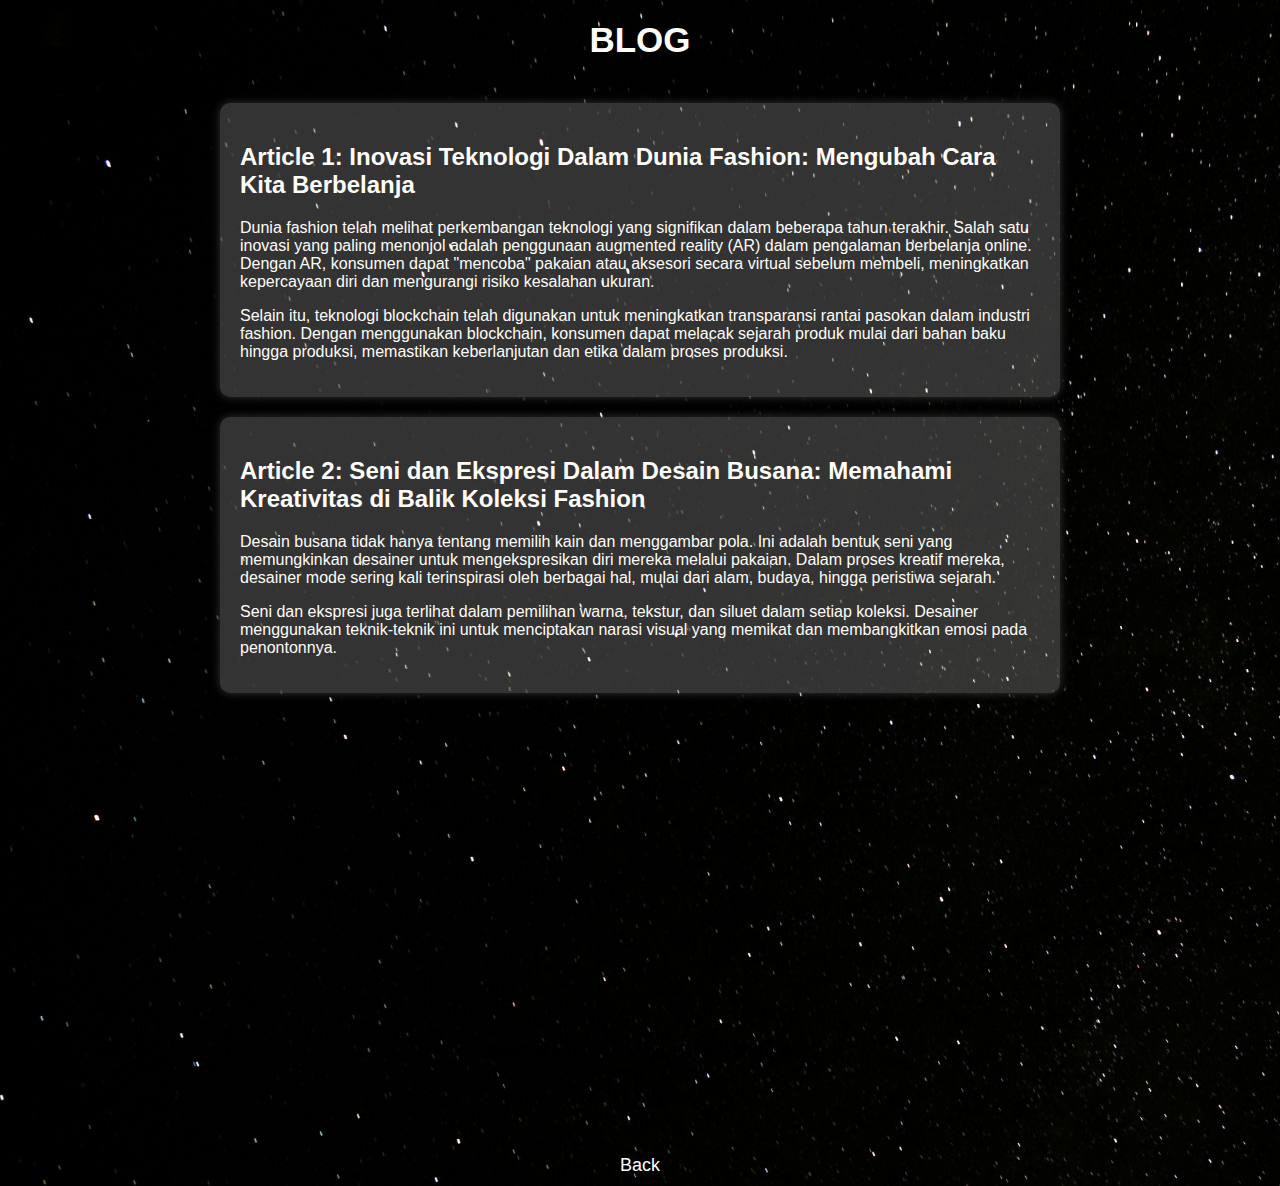
<file: blog.html>
<!DOCTYPE html>
<html lang="en">
<head>
    <meta charset="UTF-8">
    <meta name="viewport" content="width=device-width, initial-scale=1.0">
    <link rel="stylesheet" href="blog.css">
    <title>Blog</title>
</head>
<body>
    <img src="gallery 6.jpg"class="small-image">
    <h1>BLOG</h1>
        <main>
            <article class="fade-in">
            <h2>Article 1: Inovasi Teknologi Dalam Dunia Fashion: Mengubah Cara Kita Berbelanja</h2>
            <p>Dunia fashion telah melihat perkembangan teknologi yang signifikan dalam beberapa tahun terakhir. Salah satu inovasi yang paling menonjol adalah penggunaan augmented reality (AR) dalam pengalaman berbelanja online. Dengan AR, konsumen dapat "mencoba" pakaian atau aksesori secara virtual sebelum membeli, meningkatkan kepercayaan diri dan mengurangi risiko kesalahan ukuran.</p>
            <p>Selain itu, teknologi blockchain telah digunakan untuk meningkatkan transparansi rantai pasokan dalam industri fashion. Dengan menggunakan blockchain, konsumen dapat melacak sejarah produk mulai dari bahan baku hingga produksi, memastikan keberlanjutan dan etika dalam proses produksi.</p>
        </ul>
    </article>

    <article class="fade-in">
                <h2>Article 2: Seni dan Ekspresi Dalam Desain Busana: Memahami Kreativitas di Balik Koleksi Fashion</h2>
                <p>Desain busana tidak hanya tentang memilih kain dan menggambar pola. Ini adalah bentuk seni yang memungkinkan desainer untuk mengekspresikan diri mereka melalui pakaian. Dalam proses kreatif mereka, desainer mode sering kali terinspirasi oleh berbagai hal, mulai dari alam, budaya, hingga peristiwa sejarah.</p>
                <p>Seni dan ekspresi juga terlihat dalam pemilihan warna, tekstur, dan siluet dalam setiap koleksi. Desainer menggunakan teknik-teknik ini untuk menciptakan narasi visual yang memikat dan membangkitkan emosi pada penontonnya.</p>
            </ol>
        </article>

        <article class="fade-in">
           
                <h2>Article 3: Peran Olahraga dalam Revolusi Mode: Menggabungkan Kesehatan dan Gaya</h2>
                    <p>Olahraga telah menjadi bagian integral dari gaya hidup modern, dan dampaknya terasa dalam dunia fashion. Desain pakaian olahraga yang fungsional dan modis telah mengubah cara kita memandang busana sehari-hari. Teknologi tekstil canggih memungkinkan pakaian olahraga untuk menyerap keringat, mengatur suhu tubuh, dan meningkatkan performa atlet.</p>
                    <p>Tidak hanya itu, tren athleisure telah mengintegrasikan elemen-elemen dari pakaian olahraga ke dalam mode sehari-hari. Ini menciptakan gaya yang nyaman namun tetap modis, memungkinkan individu untuk beralih dengan mudah antara kegiatan aktif dan gaya hidup sehari-hari.</p>
                
            </article>
<p>2024 Fashion Luxury Blog. By Miss Michella .</p>
        </article>
    </main><br>
<script src="blog.js"></script>
</body>
<a href="index.html"> Back</a>
</html>
</file>
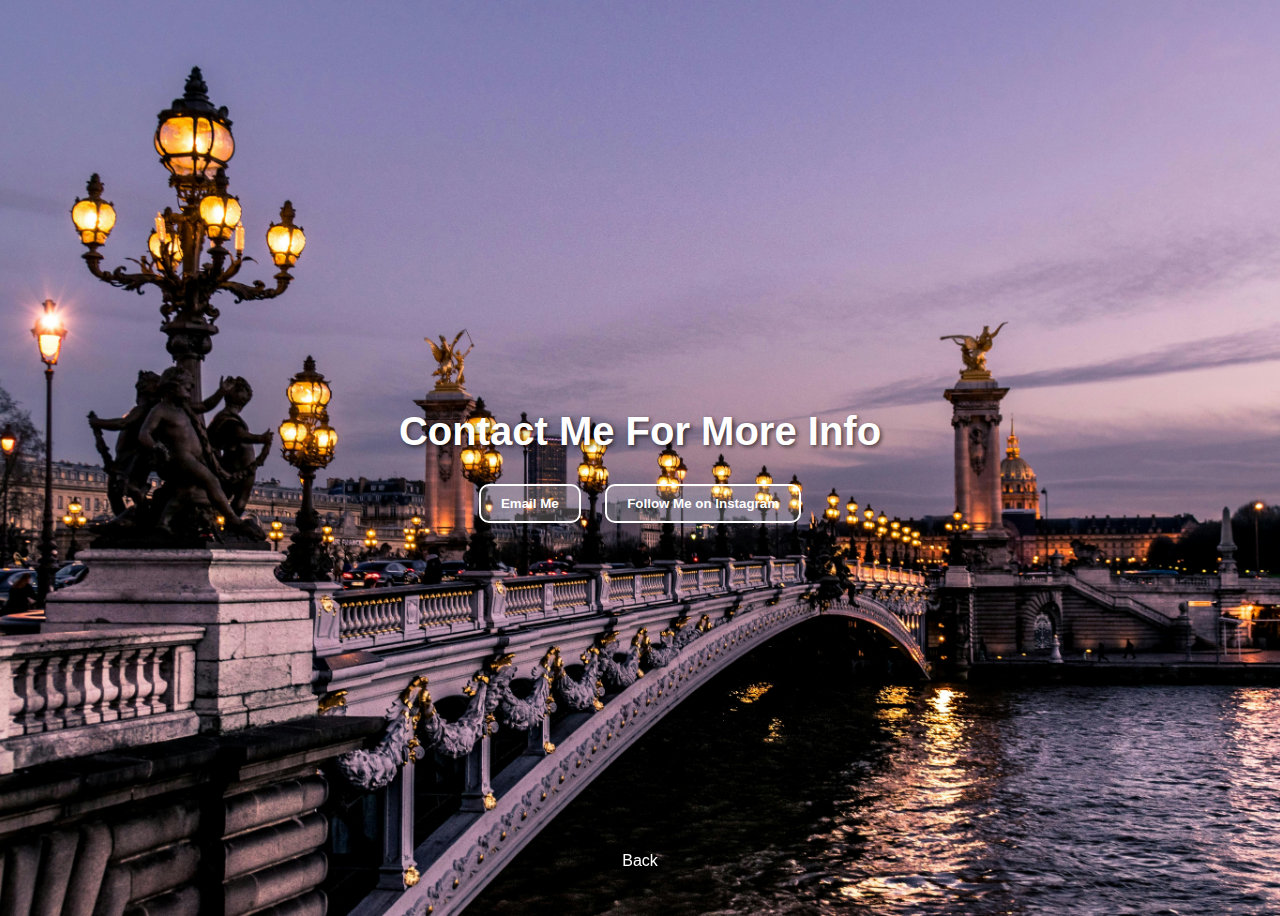
<file: contact.html>
<!DOCTYPE html>
<html lang="en">
<head>
    <meta charset="UTF-8">
    <meta name="viewport" content="width=device-width, initial-scale=1.0">
    <title>Contact</title>
    <link rel="stylesheet" href="contact.css">
</head>
<body>
    <header>
        <h1>Contact Me For More Info</h1>
    </header>
    <div class="contact-buttons">
        <button onclick="window.location.href='mailto:michellatalumewo026@student.unsrat.ac.id';" class="contact-button">Email Me</button>
        <button onclick="window.location.href='https://www.instagram.com/michelasheeren/';" class="contact-button">Follow Me on Instagram</button>
    </div>
    <a href="index.html" class="back-button">Back</a>
</body>
</html>
</file>
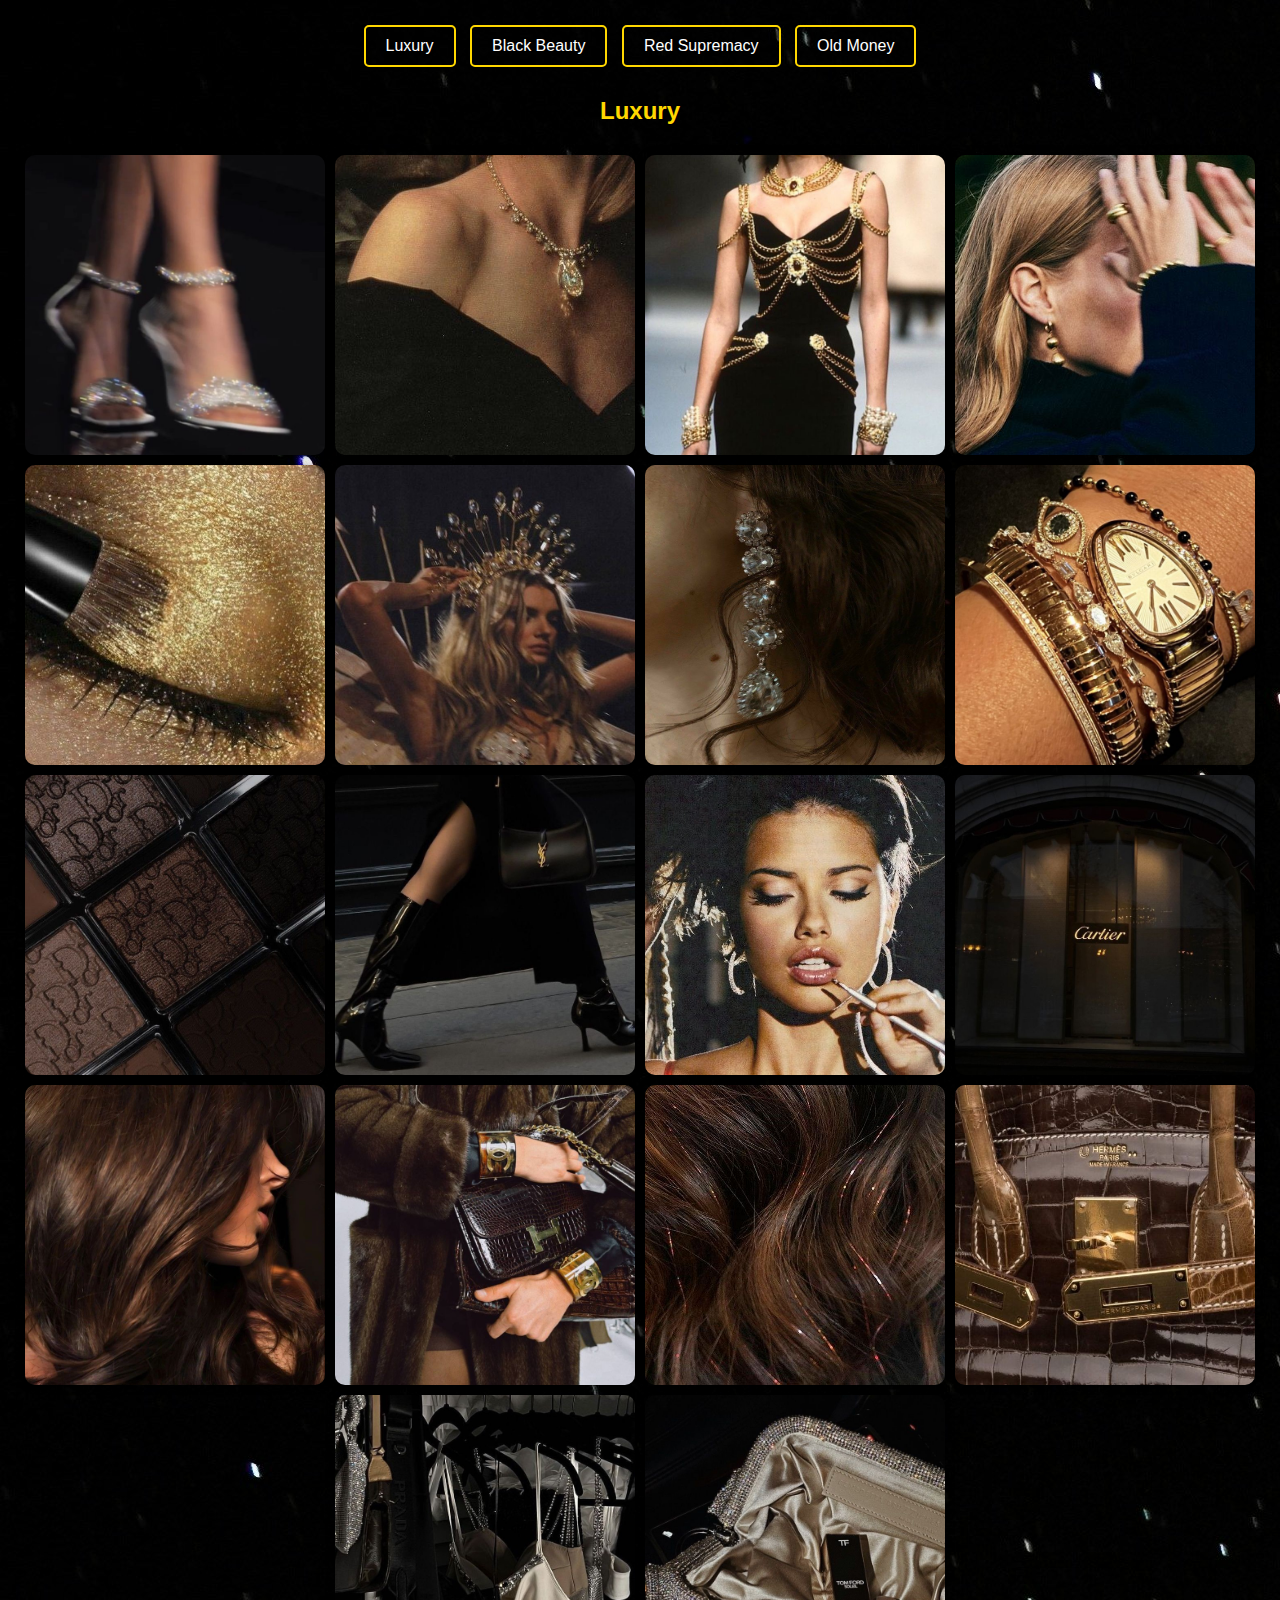
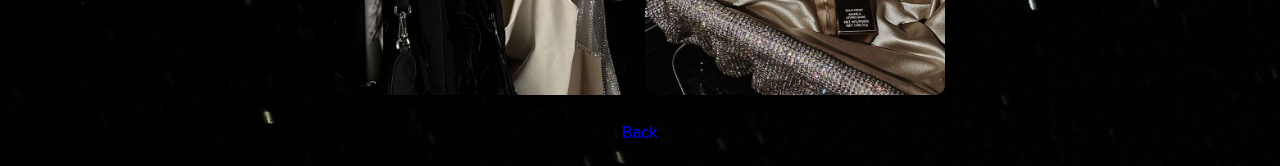
<file: gallery.html>
<!DOCTYPE html>
<html lang="en">
<head>
    <meta charset="UTF-8">
    <meta name="viewport" content="width=device-width, initial-scale=1.0">
    <title>GALERI</title>
    <link rel="stylesheet" href="gallery.css">
</head>
<body>
    <div id="pemilih-tema" style="text-align: center; margin-bottom: 20px;">
        <button onclick="tampilkanTema('luxury')">Luxury</button>
        <button onclick="tampilkanTema('black-beauty')">Black Beauty</button>
        <button onclick="tampilkanTema('red-supremacy')">Red Supremacy</button>
        <button onclick="tampilkanTema('old-money')">Old Money</button>
    </div>
    
    <div id="luxury" class="tema">
        <h2>Luxury</h2>
        <!-- Gambar untuk tema Luxury -->
        <img src="5.jpg" width="300" height="300">
        <img src="10.jpg" width="300" height="300">
        <img src="8.jpg" width="300" height="300">
        <img src="14.jpg" width="300" height="300">
        <img src="12.jpg" width="300" height="300">
        <img src="23.jpg" width="300" height="300">
        <img src="16.jpg" width="300" height="300">
        <img src="22.jpg" width="300" height="300">
        <img src="4.jpg" width="300" height="300">
        <img src="1.jpg" width="300" height="300">
        <img src="13.jpg" width="300" height="300">
        <img src="24.jpg" width="300" height="300">
        <img src="7.jpg" width="300" height="300">
        <img src="3.jpg" width="300" height="300">
        <img src="9.jpg" width="300" height="300">
        <img src="21.jpg" width="300" height="300">
        <img src="20.jpg" width="300" height="300">
        <img src="19.jpg" width="300" height="300">
    </div>
    
    <div id="black-beauty" class="tema" style="display:none;">
        <h2>Black Beauty</h2>
        <!-- Gambar untuk tema Black Beauty -->
        <img src="1b.jpg" width="300" height="300">
        <img src="1c.jpg" width="300" height="300">
        <img src="1s.jpg" width="300" height="300">
        <img src="1h.jpg" width="300" height="300">
        <img src="1k.jpg" width="300" height="300">
        <img src="1m.jpg" width="300" height="300">
        <img src="1o.jpg" width="300" height="300">
        <img src="1t.jpg" width="300" height="300">
        <img src="1j.jpg" width="300" height="300">
        <img src="1e.jpg" width="300" height="300">
        <img src="1r.jpg" width="300" height="300">
        <img src="1g.jpg" width="300" height="300">
        <img src="1p.jpg" width="300" height="300">
        <img src="1i.jpg" width="300" height="300">
        <img src="1f.jpg" width="300" height="300">
    </div>
    
    <div id="red-supremacy" class="tema" style="display:none;">
        <h2>Red Supremacy</h2>
        <!-- Gambar untuk tema Red Supremacy -->
        <img src="r5.jpg" width="300" height="300">
    <img src="r13.jpg" width="300" height="300">
    <img src="r8.jpg" width="300" height="300">
    <img src="r6.jpg" width="300" height="300">
    <img src="r17.jpg" width="300" height="300">
    <img src="r19.jpg" width="300" height="300">
    <img src="r2.jpg" width="300" height="300">
    <img src="r9.jpg" width="300" height="300">
    <img src="r1.jpg" width="300" height="300">
    <img src="r14.jpg" width="300" height="300">
    <img src="r20.jpg" width="300" height="300">
    <img src="r3.jpg" width="300" height="300">
    <img src="r12.jpg" width="300" height="300">
    <img src="r15.jpg" width="300" height="300">
    <img src="r16.jpg" width="300" height="300">
    <img src="r4.jpg" width="300" height="300">
    <img src="r18.jpg" width="300" height="300">
    <img src="r10.jpg" width="300" height="300">

    </div>
    
    <div id="old-money" class="tema" style="display:none;">
        <h2>Old Money</h2>
        <!-- Gambar untuk tema Old Money -->
        <img src="p.jpg" width="300" height="300">
        <img src="r.jpg" width="300" height="300">
        <img src="x.jpg" width="300" height="300">
        <img src="s.jpg" width="300" height="300">
        <img src="w.jpg" width="300" height="300">
        <img src="zz.jpg" width="300" height="300">
        <img src="a.jpg" width="300" height="300">
        <img src="z.jpg" width="300" height="300">
        <img src="y.jpg" width="300" height="300">
        <img src="i.jpg" width="300" height="300">
        <img src="o.jpg" width="300" height="300">
        <img src="c.jpg" width="300" height="300">
        <img src="u.jpg" width="300" height="300">
        <img src="w.jpg" width="300" height="300">
        <img src="q.jpg" width="300" height="300">
        <img src="t.jpg" width="300" height="300">
        <img src="b.jpg" width="300" height="300">
        <img src="l.jpg" width="300" height="300">
    </div>

    <a href="index.html" class="tombol-kembali">Back</a>
    <script src="gallery.js"></script>
</body>
</html>
</file>
<file: blog.css>
body {
  background-image: url('gallery 6.jpg');
  background-size: cover;
  margin: 0;
  padding: 0;
  font-family: Arial, sans-serif;
  display: flex;
  flex-direction: column;
  min-height: 100vh;
}

h1 {
  font-size: 35px;
  color: rgb(255, 253, 249);
  text-align: center;
  margin-top: 20px;
}

main {
  flex: 1;
  display: flex;
  flex-direction: column;
  align-items: center;
  padding: 20px;
  max-width: 800px;
  margin: auto;
}

article {
  background-color: rgba(255, 255, 255, 0.2);
  border-radius: 10px;
  box-shadow: 0 0 10px rgba(255, 255, 255, 0.2);
  padding: 20px;
  margin-bottom: 20px;
  width: 100%;
  color: rgb(255, 253, 249);
}

footer {
  background-color: rgba(255, 255, 255, 0.2);
  padding: 10px 20px;
  width: 100%;
  text-align: center;
  color: rgb(255, 253, 249);
}

a {
  text-decoration: none;
  color: rgb(255, 253, 249);
  font-size: 18px;
  text-shadow: 1px 1px 2px rgba(0, 0, 0, 0.5);
  margin-top: 30px;
  display: block;
  text-align: center;
  margin-top: 30px;
  transition: background-color 0.3s ease;
  padding: 10px 10px;
  border-radius: 10px;
}
a:hover {
  background-color: rgba(255, 255, 255, 0.2);
}

.small-image {
  width: 65px;
  height: auto;
  position: absolute;
  top: 10px;
  left: 20px;
}

.fade-in {
  opacity: 0;
  transition: opacity 0.5s ease;
}
.fade-in.active {
  opacity: 1;
}
</file>
<file: contact.css>
body {
  font-family: 'Arial', sans-serif;
  background-image: url('gallery 10.jpg');
  background-size: cover;
  background-position: center;
  color: white;
  height: 100vh;
  display: flex;
  flex-direction: column;
  align-items: center;
  justify-content: center;
  text-align: center;
  text-shadow: 2px 2px 4px rgba(0, 0, 0, 0.6); 
}

footer {
  width: 100%; 
  display: flex; 
  justify-content: center; 
  align-items: center; 
  padding: 20px 0; 
  position: absolute; 
  bottom: 0; 
}


header h1 {
  font-size: 2.5em;
  margin-bottom: 20px;
}


.contact-button {
  background-color: rgba(255, 255, 255, 0.2); 
  color: white;
  padding: 10px 20px;
  margin: 10px;
  border-radius: 10px; 
  border: 2px solid white; 
  text-decoration: none;
  font-weight: bold;
  transition: all 0.3s ease; 
  cursor: pointer;
}

.contact-button:hover, .contact-button:focus {
  background-color: rgba(255, 255, 255, 0.4); 
  transform: translateY(-5px); 
  box-shadow: 0 5px 15px rgba(0, 0, 0, 0.4); 
}

.back-button {
  text-decoration: none;
  color: white;
  background-color: rgba(0, 0, 0, 0.5);
  padding: 10px 20px;
  border-radius: 5px;
  position: fixed; 
  bottom: 20px; 
  left: 50%; 
  transform: translateX(-50%); 
}

.back-button:hover {
  background-color: rgba(0, 0, 0, 0.7);
  transition: background-color 0.3s ease; 
}
</file>
<file: gallery.css>
/* Reset default browser styles */
body, h1, h2, h3, p, ul, li {
  margin: 0;
  padding: 0;
}

/* Body style */
body {
  font-family: 'Roboto', sans-serif;
  background-image: url(gallery\ 6.jpg); /* Gradient background */
  color: #fff;
  line-height: 1.6;
  padding: 20px;
  text-align: center; /* Tambahkan ini untuk memusatkan semua konten secara default */
  position: relative; /* Tambahkan posisi relatif untuk konten absolute */
}

/* Gallery title style */
h2 {
  color: gold; /* Title color */
  margin-bottom: 20px; /* Add some space below title */
  text-align: center; /* Memastikan judul selalu terpusat */
}


img {
  margin: 5px; 
  border-radius: 10px; 
  box-shadow: 0 0 10px rgba(0, 0, 0, 0.3); 
  display: inline-block; 
  cursor: pointer; 
  transition: transform 0.3s ease; 
}


img:hover {
  transform: scale(1.1); 
}

/* Link style */
.back-button {
  color: rgb(255, 253, 249);
  padding: 10px 20px;
  border-radius: 5px;
  transition: background-color 0.3s ease;
  display: inline-block;
  position: fixed;
  bottom: 20px;
  left: 50%;
  transform: translateX(-50%);
}

a {
  text-decoration: none;
}


a:hover {
  background-color: rgba(255, 255, 255, 0.2);
}

#pemilih-tema button {
  padding: 10px 20px;
  margin: 5px;
  cursor: pointer;
  background-color: transparent;
  color: white;
  border: 2px solid gold;
  border-radius: 5px;
  font-size: 16px;
  transition: background-color 0.3s, color 0.3s;
}

#pemilih-tema button:hover {
  background-color: gold;
  color: #1d2b64;
}

.tema {
  margin: 20px 0;
  display: flex; 
  flex-wrap: wrap; 
}


.full-image {
  position: fixed;
  top: 0;
  left: 0;
  right: 0;
  bottom: 0;
  margin: auto;
  z-index: 9999;
}

.close-button {
  position: absolute;
  top: 10px;
  right: 10px;
  background-color: rgba(255, 255, 255, 0.5);
  border: none;
  border-radius: 50%;
  width: 30px;
  height: 30px;
  cursor: pointer;
  font-size: 20px;
  line-height: 20px;
  text-align: center;
}

#luxury {
display: flex;
flex-wrap: wrap;
justify-content: center;
}

#luxury img {
margin: 5px;
border-radius: 10px;
box-shadow: 0 0 10px rgba(0, 0, 0, 0.3);
}

#luxury h2 {
color: gold;
margin-bottom: 20px;
text-align: center;
width: 100%;
}
</file>
